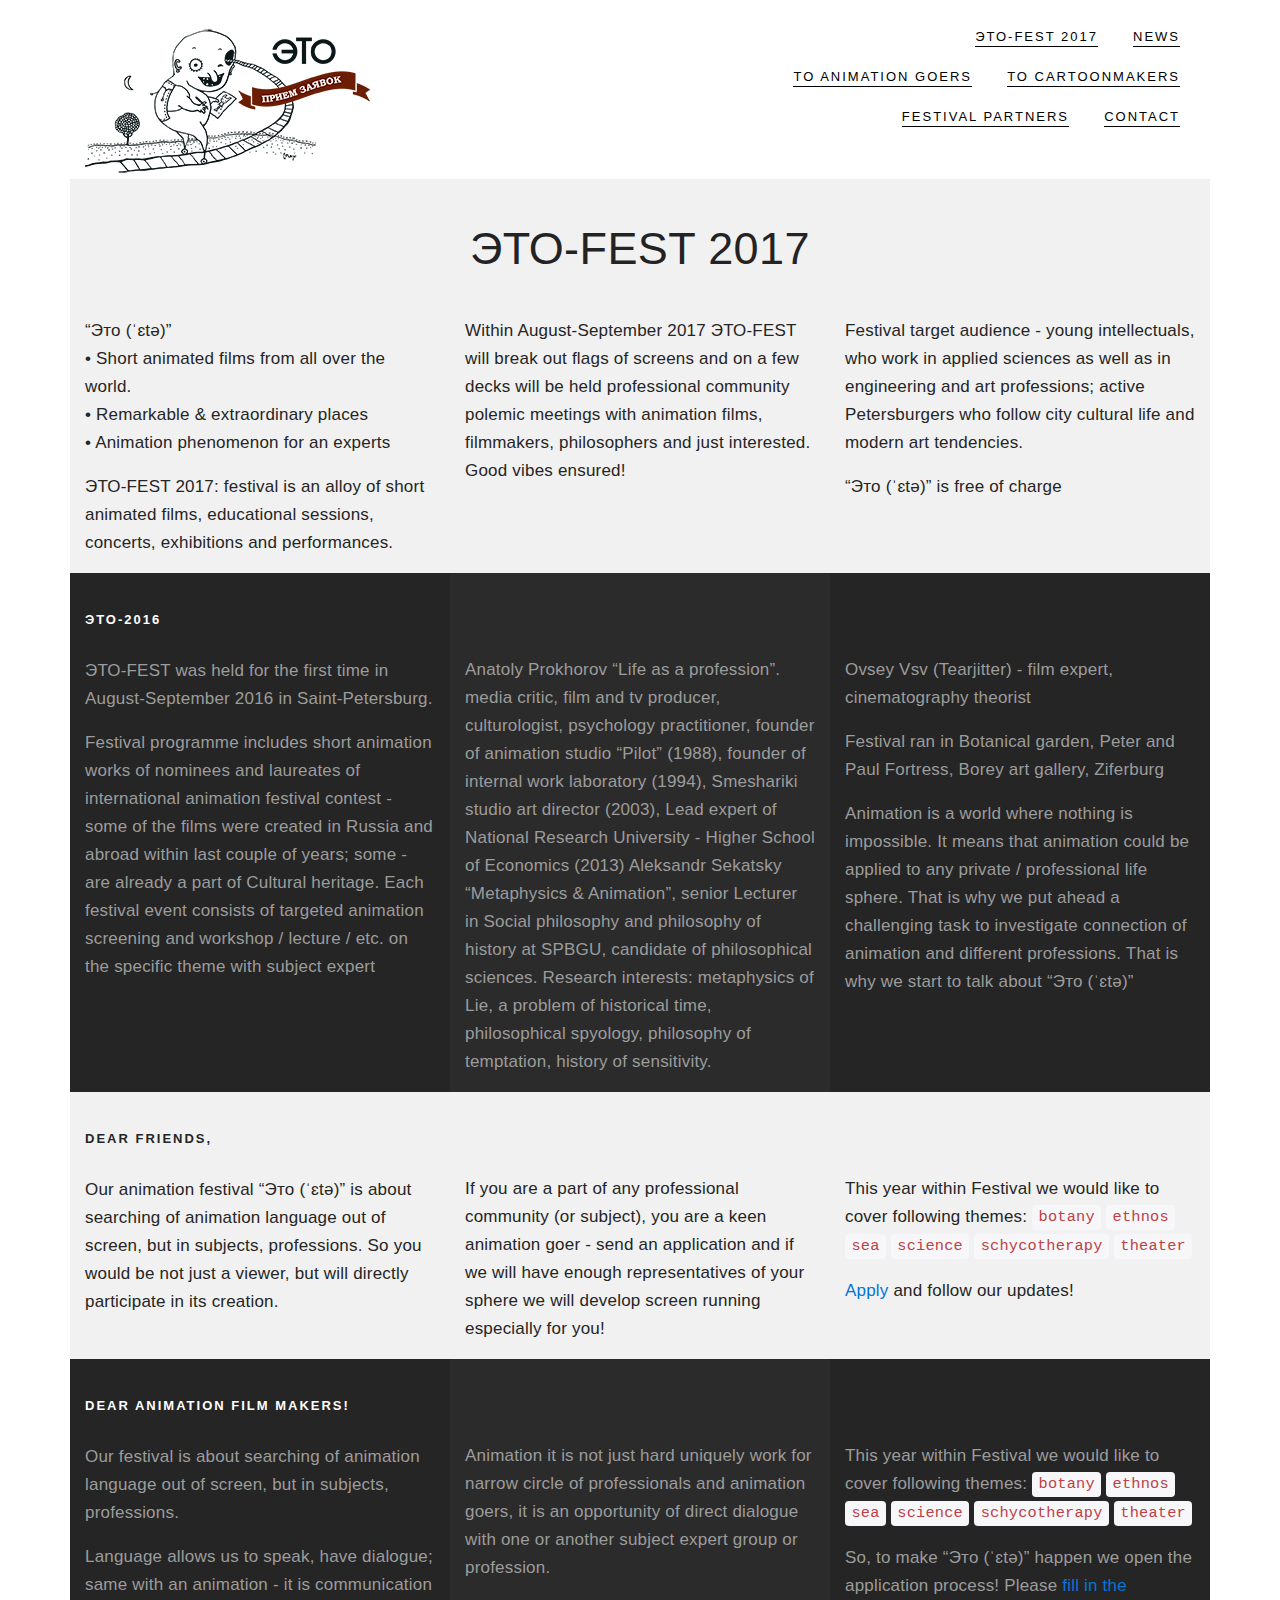
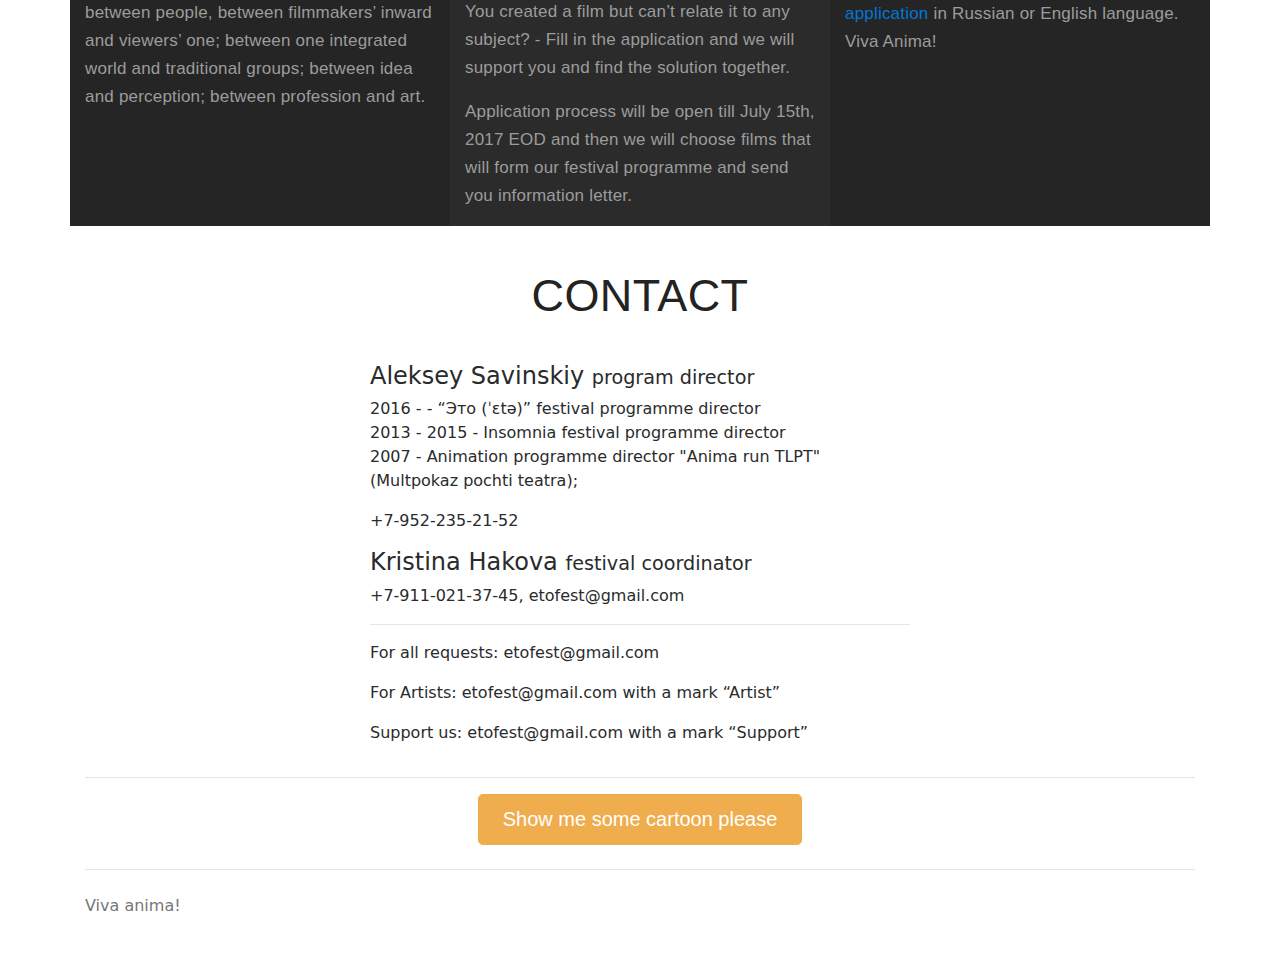
<file: index.html>
<!DOCTYPE html>
<html lang="en">
<head>
    <meta charset="utf-8">
    <meta name="viewport" content="width=device-width, initial-scale=1, shrink-to-fit=no">
    <meta name="description" content="">
    <meta name="author" content="">

    <title>ЭТО-FEST 2017</title>

    <!-- Bootstrap core CSS -->
	<link rel="stylesheet" href="/bootstrap-4.0.0-alpha.6-dist/css/bootstrap.min.css">

    <!-- Custom styles for this template -->
    <link href="/css/narrow-jumbotron.css" rel="stylesheet">

    <link href="/tether-1.3.3/css/tether.min.css" rel="stylesheet">

	<link rel="stylesheet" href="/css/style2.css">
</head>
<body>
<div class="container">
	
	<div class="row">
		<div class="col-md-3">
			<a class="navbar-brand page-scroll" href="#page-top"><img src="/images/shapka2-285.png" alt="ЭТО FESTIVAL 2017"></a>
		</div>
		<div class="col-md-9 menu">
			<p>
				<a class="page-scroll" href="#about">ЭТО-FEST 2017</a>
				<a class="page-scroll" href="#news">News</a>
			</p>
			<p>
				<a class="page-scroll" href="#goers">To Animation Goers</a>
				<a class="page-scroll" href="#filmmakers">To Cartoonmakers</a>
			</p>
			<p>
				<a class="page-scroll" href="#partners">Festival partners</a>
				<a class="page-scroll" href="#contact">Contact</a>
			</p>
		</div>
	</div>

	<div class="gray-block row">
		<div class="col-lg-12">
			<h1 class="full-width-title">ЭТО-FEST 2017</h1>
		</div>
	</div>

	<div class="gray-block primary-font row">
		<div class="col-lg-4">
			<p><strong>“Это (ˈɛtə)”</strong>
				<br>&bull; Short animated films from all over the world. 
				<br>&bull; Remarkable &amp; extraordinary places
				<br>&bull; Animation phenomenon for an experts
			</p>
			<p><strong>ЭТО-FEST 2017</strong>: festival is an alloy of short animated films,
				educational sessions, concerts, exhibitions and performances. 
			</p>
		</div>
		<div class="col-lg-4">
			<p>Within August-September 2017 ЭТО-FEST will
				break out flags of screens  and on a few decks will be held professional
				community polemic meetings with animation films, filmmakers, philosophers and
				just interested. Good vibes ensured!
			</p>
		</div>
		<div class="col-lg-4">
			<p>Festival target audience - young intellectuals, who work in applied sciences
				as well as in engineering and art professions; active Petersburgers who follow
				city cultural life and modern art tendencies.
			</p>
			<p>“Это (ˈɛtə)” is free of charge</p>
		</div>
	</div>


	<div class="dark-block primary-font row">
		<div class="col-lg-4">
			<h3 class="minor-title">ЭТО-2016</h3>
			<p>ЭТО-FEST was held for the first time in August-September
				2016 in Saint-Petersburg.
			</p>
			<p>Festival programme includes short animation works of nominees and laureates
				of international animation festival contest - some of the films were created
				in Russia and abroad within last couple of years; some - are already a part
				of Cultural heritage. Each festival event consists of targeted animation
				screening and workshop / lecture / etc. on the specific theme with subject expert
			</p>
		</div>
		<div class="dark-light-block col-lg-4">
			<p class="h3-padding-top">Anatoly Prokhorov “Life as a profession”. media critic, film and tv producer,
				culturologist, psychology practitioner, founder of animation studio “Pilot” (1988),
				founder of internal work laboratory (1994), Smeshariki studio art director (2003),
				Lead expert of National Research University - Higher School of Economics (2013)
				Aleksandr Sekatsky “Metaphysics &amp; Animation”, senior Lecturer in Social
				philosophy and philosophy of history at SPBGU, candidate of philosophical
				sciences. Research interests: metaphysics of Lie, a problem of historical time,
				philosophical spyology, philosophy of temptation, history of sensitivity.
			</p>
		</div>
		<div class="col-lg-4">
			<p class="h3-padding-top">Ovsey Vsv (Tearjitter) - film expert, cinematography theorist</p>
			<p>Festival ran in Botanical garden, Peter and Paul Fortress, Borey art gallery, Ziferburg</p>
			<p>Animation is a world where nothing is impossible. It means that animation could
				be applied to any private / professional life sphere. That is why we put ahead
				a challenging task to investigate connection of animation and different
				professions. That is why we start to talk about “Это (ˈɛtə)”
			</p>
		</div>
	</div>

	<div class="gray-block primary-font row">
		<div class="col-lg-4">
			<h3 class="minor-title">Dear friends,</h3>
			<p>Our animation festival “Это (ˈɛtə)” is about searching of animation language
				out of screen, but in subjects, professions. So you would be not just a viewer,
				but will directly participate in its creation.
			</p>
		</div>
		<div class="col-lg-4">
			<p class="h3-padding-top">If you are a part of any professional community (or subject), you are a keen animation
				goer - send an application and if we will have enough representatives of your sphere
				we will develop screen running especially for you!
			</p>
		</div>
		<div class="col-lg-4">
			<p class="h3-padding-top">This year within Festival we would like  to cover following themes: <code>botany</code>
				<code>ethnos</code> <code>sea</code> <code>science</code> <code>schycotherapy</code>
				<code>theater</code>
			</p>
			<p><a href="https://docs.google.com/forms/d/1snyZ1GSiillQWbjy-KC5jG_1vxLySUengtOSI2OYr7Y/viewform?edit_requested=true">Apply</a> and follow our updates!
			</p>
		</div>
	</div>

	<div class="dark-block primary-font row">
		<div class="col-lg-4">
			<h3 class="minor-title">Dear animation film makers!</h3>
			<p>Our festival is about searching of animation language
				out of screen, but in subjects, professions.
			</p>
			<p>Language allows us to speak, have dialogue; same with an animation - it is
				communication between people, between filmmakers’ inward and viewers’ one;
				between one integrated world and traditional groups; between idea and perception;
				between profession and art.
			</p>
		</div>
		<div class="dark-light-block col-lg-4">
			<p class="h3-padding-top">Animation it is not just hard uniquely work for narrow circle of professionals
				and animation goers, it is an opportunity of direct dialogue with one or another
				subject expert group or profession.
			</p>
			<p>You created a film but can’t relate it to any subject? - Fill in the application
				and we will support you and find the solution together.
			</p>
			<p>Application process will be open till July 15th, 2017 EOD and then we will choose
				films that will form our festival programme and send you information letter.
			</p>
		</div>
		<div class="col-lg-4">
			<p class="h3-padding-top">This year within Festival we would like to cover following themes:
				<code>botany</code> <code>ethnos</code> <code>sea</code> <code>science</code>
				<code>schycotherapy</code> <code>theater</code>
			</p>
			<p>So, to make “Это (ˈɛtə)” happen we open the application process! 
				Please <a href="https://docs.google.com/forms/d/1UGDDuMQZkV_akwNc-GYdjr2AX2Oh-CZQRq9LAXms2ZQ/edit?usp=drive_web">fill in the application</a> in Russian or English language. 
				<strong> Viva Anima!</strong>
			</p>
		</div>
	</div>
	
<!--
	<div class="row">
		<div class="col-lg-12">
			<h2 class="full-width-title">Partners</h2>
		</div>
	</div>

	<div class="row primary-font">
		<div class="card col-lg-4">
			<img class="card-img-top" src="/images/demo/partner-2.jpg" width="100%">
			<div class="card-block">
				<h4 class="card-title">ЦКМ «БАЙТЕРЕК»</h4>
				<p class="card-text">БЕЗ НИХ НИКУДА.</p>
				<p class="card-text">Центр казахстанской молодежи в Санкт-Петербурге и Ленинградской области.</p>
			</div>
		</div>

		<div class="card col-lg-4">
			<img class="card-img-top" src="/images/demo/partner-4.jpg" width="100%">
			<div class="card-block">
				<h4 class="card-title">ЛЕНДОК</h4>
				<p class="card-text">У НИХ ЕСТЬ ЗАЛ</p>
				<p class="card-text">Просто потому что кто-то делал им фирстиль. а глинтвейн там из микроволновки =(</p>
			</div>
		</div>

		<div class="card col-lg-4">
			<img class="card-img-top" src="/images/demo/partner-6.jpg" width="100%">
			<div class="card-block">
				<h4 class="card-title">СЕСТРЫ МОШКОВЫ</h4>
				<p class="card-text">ОНИ РИСУЮТ МУЛЬТИКИ</p>
				<p class="card-text">и крестницы Сокурова... любимые... не шутите при них про него</p>
			</div>
		</div>
	</div>
-->
	<div class="row">
		<div class="col-lg-12">
			<h2 class="full-width-title">Сontact</h2>
		</div>
	</div>

	<div class="row">
		<div class="offset-lg-3 col-lg-6">

            <h4>Aleksey Savinskiy <small>program director</small></h4>
            <p>
            2016 -          - “Это (ˈɛtə)” festival programme director
            <br>2013 - 2015  - Insomnia festival programme director
            <br>2007 -           Animation programme director "Anima run TLPT" (Multpokaz pochti teatra);
            </p>
            <p>+7-952-235-21-52</p>
            <h4>Kristina Hakova <small>festival coordinator</small></h4>
            <p>+7-911-021-37-45, etofest@gmail.com</p>
            <hr>
            <p>For all requests: etofest@gmail.com </p>
            <p>For Artists: etofest@gmail.com with a mark “Artist”</p>
            <p>Support us: etofest@gmail.com with a mark “Support”</p>

		</div>
	</div>
	

    <hr>

    <div class="row">
    	<div class="col-sm-12 text-center video-frame embed-responsive embed-responsive-16by9" style="display: none; margin-bottom: 16px">
		
    	</div>
    </div>

    <div class="row">
    	<div class="col-sm-12 text-center">
    		<button type="button" class="btn btn-warning btn-lg btn-show-video btn-show-video-en">Show me some cartoon please</button>
    	</div>
    </div>
    <br>
    
<footer class="footer">
<p>Viva anima!</p>
</footer>

</div> <!-- /container -->

<!-- Bootstrap core JavaScript
================================================== -->
<!-- Placed at the end of the document so the pages load faster -->
<!-- IE10 viewport hack for Surface/desktop Windows 8 bug -->
<script src="/js/jquery-3.2.1.min.js" ></script>
<script src="/tether-1.3.3/js/tether.min.js" ></script>
<script src="/bootstrap-4.0.0-alpha.6-dist/js/bootstrap.min.js" ></script>
<script src="/js/ie10-viewport-bug-workaround.js"></script>
<script src="/js/etofest.js"></script>

</body>
</html>
</file>
<file: css/narrow-jumbotron.css>
/* Space out content a bit */
body {
  padding-top: 1.5rem;
  padding-bottom: 1.5rem;
}

/* Everything but the jumbotron gets side spacing for mobile first views */
.header,
.marketing,
.footer {
  padding-right: 1rem;
  padding-left: 1rem;
}

/* Custom page header */
.header {
  padding-bottom: 1rem;
  border-bottom: .05rem solid #e5e5e5;
}
/* Make the masthead heading the same height as the navigation */
.header h3 {
  margin-top: 0;
  margin-bottom: 0;
  line-height: 3rem;
}

/* Custom page footer */
.footer {
  padding-top: 1.5rem;
  color: #777;
  border-top: .05rem solid #e5e5e5;
}

/* Customize container */
@media (min-width: 48em) {
  
}
.container-narrow > hr {
  margin: 2rem 0;
}

/* Main marketing message and sign up button */
.jumbotron {
  text-align: center;
  border-bottom: .05rem solid #e5e5e5;
}
.jumbotron .btn {
  padding: .75rem 1.5rem;
  font-size: 1.5rem;
}

/* Supporting marketing content */
.marketing {
  margin: 3rem 0;
}
.marketing p + h4 {
  margin-top: 1.5rem;
}

/* Responsive: Portrait tablets and up */
@media screen and (min-width: 48em) {
  /* Remove the padding we set earlier */
  .header,
  .marketing,
  .footer {
    padding-right: 0;
    padding-left: 0;
  }
  /* Space out the masthead */
  .header {
    margin-bottom: 2rem;
  }
  /* Remove the bottom border on the jumbotron for visual effect */
  .jumbotron {
    border-bottom: 0;
  }
}
</file>
<file: css/style2.css>
.menu { text-align: right;}

.menu a {
    font-family: "Roboto",sans-serif;
    text-transform: uppercase;
    font-size: 13px;
    font-weight: 400;
    letter-spacing: 2px;
    color: #000;
text-decoration: none;
    border-bottom: solid 1px #000;
    margin: 10px 15px;
    padding: 0 0 2px 0;
}

.menu a:hover, .menu a:focus {
    border-bottom: solid 1px #991919;

	outline: 0
}

.primary-font {
    font-family: 'Raleway', sans-serif;
        font-size: 17px;
        font-weight: 300;
        line-height: 28px;
        letter-spacing: 0.2px;
        
}

.gray-block {background-color: #f1f1f1; color: #252525; }

.dark-block {background-color: #252525;     color: #FFFFFF; } 
.dark-block h2 { color: #FFFFFF; } 
.dark-block p { color: #9C9C9C; } 

.dark-light-block { background-color: #2B2B2B; } 
.dark-light-block p { color: #9C9C9C; } 

.full-width-title { font-size: 45px;
	padding-top: 45px;
	padding-bottom: 35px;
    
    text-transform: uppercase;
	text-align: center;
    font-weight: 200;
    letter-spacing: 0.4px;
    font-family: "Raleway", Sans-serif;
    color: #232323; }
	
h3.minor-title {
	font-weight: 700;
	    font-size: 13px;
	    text-transform: uppercase;
	    padding-top: 20px;
	    letter-spacing: 2px;
	    margin-bottom: 30px;
		font-family: "Raleway", Sans-serif;margin-top: 20px;
	
}
.gray-block h3.minor-title {color: #252525; }
.dark-block h3.minor-title {color: #FFFFFF; }

p.h3-padding-top { padding-top: 83px; }
</file>
